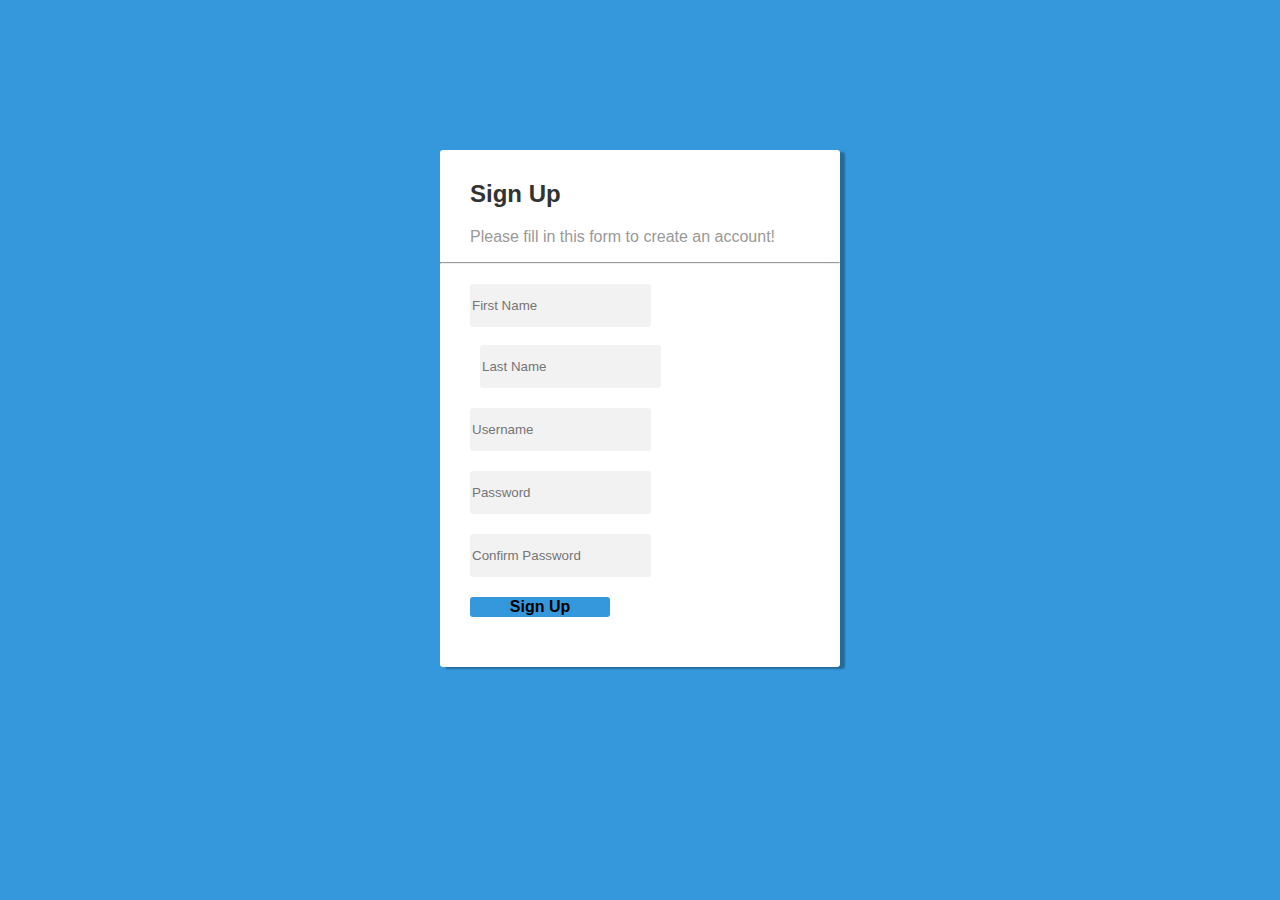
<file: index.html>
<!DOCTYPE html>
<html lang="en">

<head>
  <meta charset="UTF-8">
  <meta http-equiv="X-UA-Compatible" content="IE=edge">
  <meta name="viewport" content="width=device-width, initial-scale=1.0">
  <meta name="viewport" content="width=device-width, initial-scale=1, shrink-to-fit=no" />
  <link rel="stylesheet" href="style.css">
  <title>Node example</title>
</head>

<body>
  <div class="signup-form">
    <form action="/examples/actions/confirmation.php" method="post">
      <h2>Sign Up</h2>
      <p>Please fill in this form to create an account!</p>
      <hr />
      <div class="form-group">
        <div class="row">
          <div class="col">
            <input type="text" class="form-control" name="first_name" placeholder="First Name" required="required" />
          </div><br>
          <div class="col">
            <input type="text" class="form-control" name="last_name" placeholder="Last Name" required="required" />
          </div>
        </div>
      </div>
      <div class="form-group">
        <input type="text" class="form-control" name="Username" placeholder="Username" required="required" />
      </div>
      <div class="form-group">
        <input type="password" class="form-control" name="password" placeholder="Password" required="required" />
      </div>
      <div class="form-group">
        <input type="password" class="form-control" name="confirm_password" placeholder="Confirm Password"
          required="required" />
      </div>
      <div class="form-group">
        <button type="submit" class="btn btn-primary btn-lg">Sign Up</button>
      </div>
    </form>
  </div>
</body>

</html>
</file>
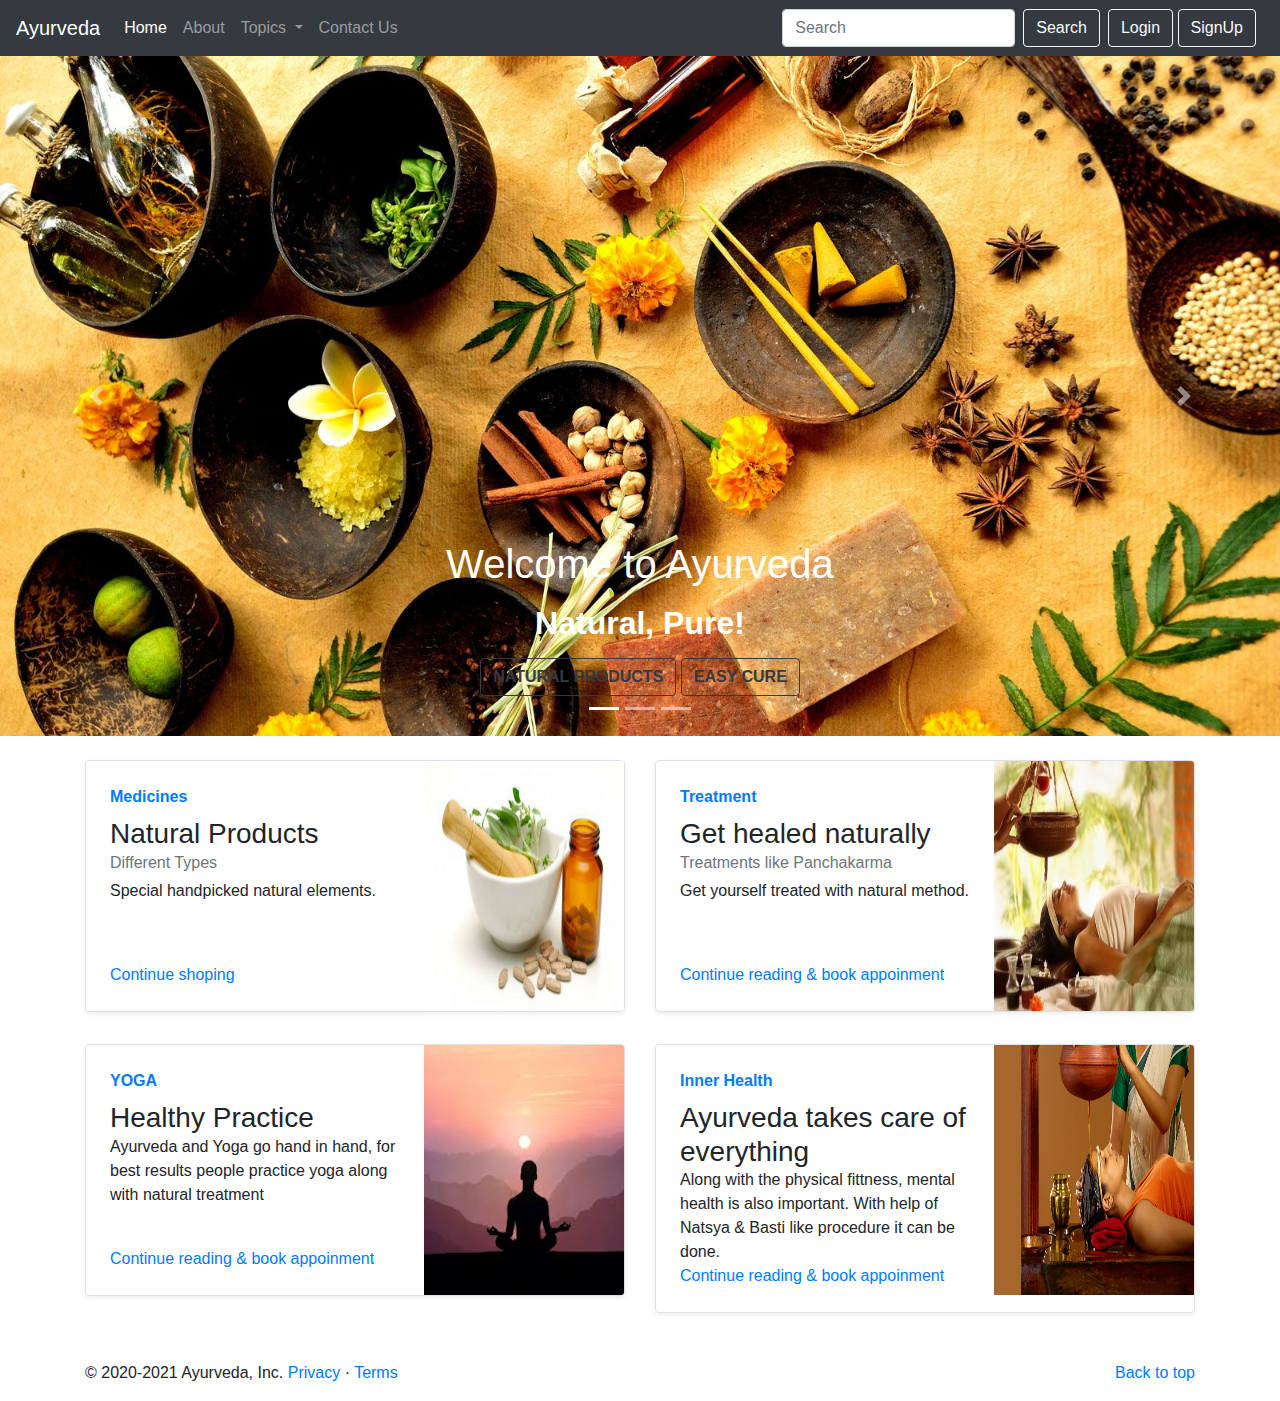
<file: frontend/Ayurveda/index.html>
<!doctype html>
<html lang="en">

<head>
    <!-- Required meta tags -->
    <meta charset="utf-8">
    <meta name="viewport" content="width=device-width, initial-scale=1, shrink-to-fit=no">
    <meta name="description" content="Welcome to iCoder. A blog for coding enthusiasts">

    <!-- Bootstrap CSS -->
    <link rel="stylesheet" href="https://stackpath.bootstrapcdn.com/bootstrap/4.4.1/css/bootstrap.min.css"
        integrity="sha384-Vkoo8x4CGsO3+Hhxv8T/Q5PaXtkKtu6ug5TOeNV6gBiFeWPGFN9MuhOf23Q9Ifjh" crossorigin="anonymous">

    <title>Ayurveda-Solution for healthy lifestyle</title>
</head>

<body>
    <nav class="navbar navbar-expand-lg navbar-dark bg-dark">
        <a class="navbar-brand" href="#">Ayurveda</a>
        <button class="navbar-toggler" type="button" data-toggle="collapse" data-target="#navbarSupportedContent"
            aria-controls="navbarSupportedContent" aria-expanded="false" aria-label="Toggle navigation">
            <span class="navbar-toggler-icon"></span>
        </button>

        <div class="collapse navbar-collapse" id="navbarSupportedContent">
            <ul class="navbar-nav mr-auto">
                <li class="nav-item active">
                    <a class="nav-link" href="/">Home <span class="sr-only">(current)</span></a>
                </li>
                <li class="nav-item">
                    <a class="nav-link" href="/about.html">About</a>
                </li>

                <li class="nav-item dropdown">
                    <a class="nav-link dropdown-toggle" href="#" id="navbarDropdown" role="button"
                        data-toggle="dropdown" aria-haspopup="true" aria-expanded="false">
                        Topics
                    </a>
                    <div class="dropdown-menu" aria-labelledby="navbarDropdown">
                        <a class="dropdown-item" href="#">Medicines</a>
                        <a class="dropdown-item" href="#">Treatment</a>
                        <div class="dropdown-divider"></div>
                        <a class="dropdown-item" href="#">Support</a>
                        <a class="dropdown-item" href="#">Ask your doubt</a>
                    </div>
                </li>
                <li class="nav-item">
                    <a class="nav-link" href="/contact.html">Contact Us</a>
                </li>


            </ul>
            <form class="form-inline my-2 my-lg-0">
                <input class="form-control mr-sm-2" type="search" placeholder="Search" aria-label="Search">
                <button class="btn btn-outline-light my-2 my-sm-0" type="submit">Search</button>
            </form>
            <div class="mx-2">
                <button class="btn btn-outline-light" data-toggle="modal" data-target="#loginModal">Login</button>
                <button class="btn btn-outline-light" data-toggle="modal" data-target="#signupModal">SignUp</button>
            </div>
        </div>
    </nav>



    <!-- Login Modal -->
    <div class="modal fade" id="loginModal" tabindex="-1" role="dialog" aria-labelledby="loginModalLabel"
        aria-hidden="true">
        <div class="modal-dialog" role="document">
            <div class="modal-content">
                <div class="modal-header">
                    <h5 class="modal-title" id="exampleModalLabel">Login to Ayurveda</h5>
                    <button type="button" class="close" data-dismiss="modal" aria-label="Close">
                        <span aria-hidden="true">&times;</span>
                    </button>
                </div>
                <div class="modal-body">
                    <form>
                        <div class="form-group">
                            <label for="exampleInputEmail1">Email address</label>
                            <input type="email" class="form-control" id="exampleInputEmail1"
                                aria-describedby="emailHelp">
                            <small id="emailHelp" class="form-text text-muted">We'll never share your email with anyone
                                else.</small>
                        </div>
                        <div class="form-group">
                            <label for="exampleInputPassword1">Password</label>
                            <input type="password" class="form-control" id="exampleInputPassword1">
                        </div>
                        <div class="form-group form-check">
                            <input type="checkbox" class="form-check-input" id="exampleCheck1">
                            <label class="form-check-label" for="exampleCheck1">Check me out</label>
                        </div>
                        <button type="submit" class="btn btn-primary">Login</button>
                    </form>
                </div>
                <div class="modal-footer">
                    <button type="button" class="btn btn-secondary" data-dismiss="modal">Close</button>
                </div>
            </div>
        </div>
    </div>


    <!-- Sign Up Modal -->
    <div class="modal fade" id="signupModal" tabindex="-1" role="dialog" aria-labelledby="signupModalLabel"
        aria-hidden="true">
        <div class="modal-dialog" role="document">
            <div class="modal-content">
                <div class="modal-header">
                    <h5 class="modal-title" id="exampleModalLabel">Get an Ayurveda Account</h5>
                    <button type="button" class="close" data-dismiss="modal" aria-label="Close">
                        <span aria-hidden="true">&times;</span>
                    </button>
                </div>
                <div class="modal-body">
                    <form>
                        <div class="form-group">
                            <label for="exampleInputEmail1">Email address</label>
                            <input type="email" class="form-control" id="exampleInputEmail1"
                                aria-describedby="emailHelp">
                            <small id="emailHelp" class="form-text text-muted">We'll never share your email with anyone
                                else.</small>
                        </div>
                        <div class="form-group">
                            <label for="exampleInputPassword1">Password</label>
                            <input type="password" class="form-control" id="exampleInputPassword1">
                        </div>
                        <div class="form-group">
                            <label for="cexampleInputPassword1">Confirm Password</label>
                            <input type="password" class="form-control" id="cexampleInputPassword1">
                        </div>

                        <button type="submit" class="btn btn-primary">Creat Account</button>
                    </form>
                </div>
                <div class="modal-footer">
                    <button type="button" class="btn btn-secondary" data-dismiss="modal">Close</button>
                </div>
            </div>
        </div>
    </div>

    <div id="carouselExampleCaptions" class="carousel slide carousel-fade" data-ride="carousel">
        <ol class="carousel-indicators">
            <li data-target="#carouselExampleCaptions" data-slide-to="0" class="active"></li>
            <li data-target="#carouselExampleCaptions" data-slide-to="1"></li>
            <li data-target="#carouselExampleCaptions" data-slide-to="2"></li>
        </ol>
        <div class="carousel-inner">
            <div class="carousel-item active">
                <img src="ar1.jpg" class="d-block w-100" alt="...">
                <div class="carousel-caption d-none d-md-block">
                    <h1>Welcome to Ayurveda</h1>
                    <p><b><h2>Natural, Pure!</h2></b></p>
                    <button class="btn btn-outline-dark"><b>NATURAL PRODUCTS</b></button>
                    <button class="btn btn-outline-dark"><b>EASY CURE</b></button>
                   
                </div>
            </div>
            <div class="carousel-item">
                <img src="ar2.jpg" class="d-block w-100" alt="...">
                <div class="carousel-caption d-none d-md-block">
                    <h1><b>Best way to get ourself prepared for ruogh routine</b></h1>
                    <p><h2>Various treatments for relaxsation<h2></p>
                    <button class="btn btn-outline-dark"><b>NATURAL PRODUCTS</b></button>
                    <button class="btn btn-outline-dark"><b>EASY CURE</b></button>
                </div>
            </div>
            <div class="carousel-item">
                <img src="aur6.jpg" class="d-block w-100" alt="...">
                <div class="carousel-caption d-none d-md-block">
                    <h1><b>Ayurveda-Way of treatment</b></h1>
                    <p><h2>Ayurveda teaches us to cherish our innate-nature</h2></p>
                    <button class="btn btn-outline-dark"><b>NATURAL PRODUCTS</b></button>
                    <button class="btn btn-outline-dark"><b>EASY CURE</b></button>
                </div>
            </div>
        </div>
        <a class="carousel-control-prev" href="#carouselExampleCaptions" role="button" data-slide="prev">
            <span class="carousel-control-prev-icon" aria-hidden="true"></span>
            <span class="sr-only">Previous</span>
        </a>
        <a class="carousel-control-next" href="#carouselExampleCaptions" role="button" data-slide="next">
            <span class="carousel-control-next-icon" aria-hidden="true"></span>
            <span class="sr-only">Next</span>
        </a>
    </div>

    <div class="container my-4">
        <div class="row mb-2">
            <div class="col-md-6">
                <div
                    class="row no-gutters border rounded overflow-hidden flex-md-row mb-4 shadow-sm h-md-250 position-relative">
                    <div class="col p-4 d-flex flex-column position-static">
                        <strong class="d-inline-block mb-2 text-primary">Medicines</strong>
                        <h3 class="mb-0">Natural Products</h3>
                        <div class="mb-1 text-muted">Different Types</div>
                        <p class="card-text mb-auto">Special handpicked natural elements.</p>
                        <a href="#" class="stretched-link">Continue shoping</a>
                    </div>
                    <div class="col-auto d-none d-lg-block">
                        <img class="bd-placeholder-img" width="200" height="250" src="ar6.jpg" alt="">
                    </div>
                </div>
            </div>
            <div class="col-md-6">
                <div
                    class="row no-gutters border rounded overflow-hidden flex-md-row mb-4 shadow-sm h-md-250 position-relative">
                    <div class="col p-4 d-flex flex-column position-static">
                        <strong class="d-inline-block mb-2 text-primary">Treatment</strong>
                        <h3 class="mb-0">Get healed naturally</h3>
                        <div class="mb-1 text-muted">Treatments like Panchakarma</div>
                        <p class="mb-auto">Get yourself treated with natural method.</p>
                        <a href="#" class="stretched-link">Continue reading & book appoinment</a>
                    </div>
                    <div class="col-auto d-none d-lg-block">
                        <img class="bd-placeholder-img" width="200" height="250"
                            src="ar8.jpg" alt="">

                    </div>
                </div>
            </div>
        </div>
        <div class="row mb-2">
            <div class="col-md-6">
                <div
                    class="row no-gutters border rounded overflow-hidden flex-md-row mb-4 shadow-sm h-md-250 position-relative">
                    <div class="col p-4 d-flex flex-column position-static">
                        <strong class="d-inline-block mb-2 text-primary">YOGA</strong>
                        <h3 class="mb-0">Healthy Practice</h3>
                        <p class="card-text mb-auto">Ayurveda and Yoga go hand in hand, for best results people practice yoga along with natural treatment</p>
                        <a href="#" class="stretched-link">Continue reading & book appoinment</a>
                    </div>
                    <div class="col-auto d-none d-lg-block">
                        <img class="bd-placeholder-img" width="200" height="250" src="ar9.jfif" alt="">
                    </div>
                </div>
            </div>
            <div class="col-md-6">
                <div
                    class="row no-gutters border rounded overflow-hidden flex-md-row mb-4 shadow-sm h-md-250 position-relative">
                    <div class="col p-4 d-flex flex-column position-static">
                        <strong class="d-inline-block mb-2 text-primary">Inner Health</strong>
                        <h3 class="mb-0">Ayurveda takes care of everything</h3>
                        <p class="mb-auto">Along with the physical fittness, mental health is also important.
                            With help of Natsya & Basti like procedure it can be done.
                        </p>
                        <a href="#" class="stretched-link">Continue reading & book appoinment</a>
                    </div>
                    <div class="col-auto d-none d-lg-block">
                        <img class="bd-placeholder-img" width="200" height="250" src="ar7.jpg" alt="">

                    </div>
                </div>
            </div>
        </div>
    </div>
    <footer class="container">
        <p class="float-right"><a href="#">Back to top</a></p>
        <p>© 2020-2021 Ayurveda, Inc.  <a href="#">Privacy</a> · <a href="#">Terms</a></p>
    </footer>
    <!-- Optional JavaScript -->
    <!-- jQuery first, then Popper.js, then Bootstrap JS -->
    <script src="https://code.jquery.com/jquery-3.4.1.slim.min.js"
        integrity="sha384-J6qa4849blE2+poT4WnyKhv5vZF5SrPo0iEjwBvKU7imGFAV0wwj1yYfoRSJoZ+n"
        crossorigin="anonymous"></script>
    <script src="https://cdn.jsdelivr.net/npm/popper.js@1.16.0/dist/umd/popper.min.js"
        integrity="sha384-Q6E9RHvbIyZFJoft+2mJbHaEWldlvI9IOYy5n3zV9zzTtmI3UksdQRVvoxMfooAo"
        crossorigin="anonymous"></script>
    <script src="https://stackpath.bootstrapcdn.com/bootstrap/4.4.1/js/bootstrap.min.js"
        integrity="sha384-wfSDF2E50Y2D1uUdj0O3uMBJnjuUD4Ih7YwaYd1iqfktj0Uod8GCExl3Og8ifwB6"
        crossorigin="anonymous"></script>
</body>

</html>
</file>
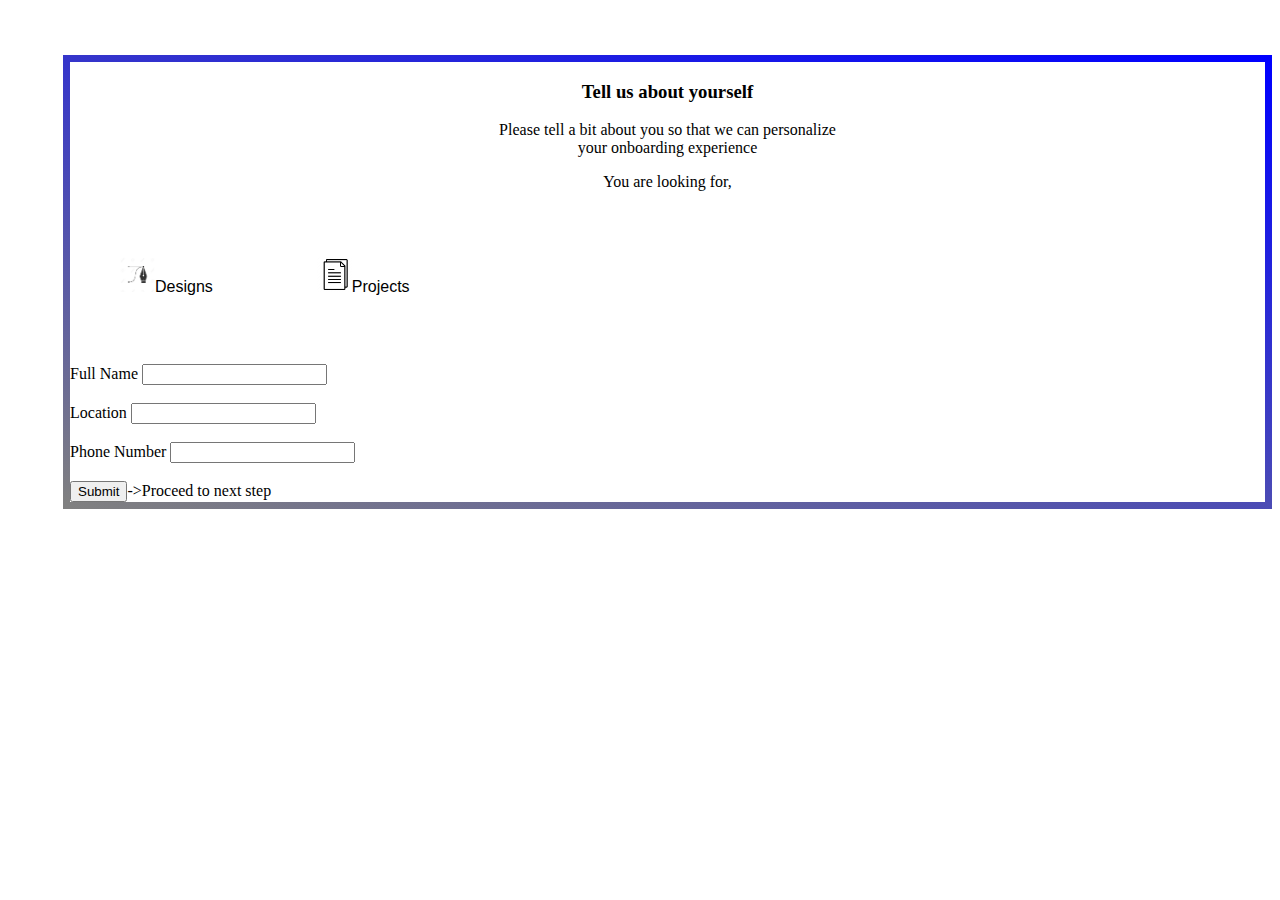
<file: frontend/Assignment.html>
<!DOCTYPE html>
<html>

<head>
  <meta charset="UTF-8" />
  <meta http-equiv="X-UA-Compatible" content="IE=edge" />
  <meta name="viewport" content="width=device-width, initial-scale=1.0" />
  <title>Assignment</title>
  <link rel="stylesheet" type="text/css" href="Assign.css" />
</head>

<body>
  <div class="form_onboarding">
    <h3>Tell us about yourself</h3>
    <P>Please tell a bit about you so that we can personalize <br>your onboarding experience</P>
    <p>You are looking for,</p>
    <button type="button" name="Design"><img src="cursor1.webp" width="35" height="35">Designs</button>
    <button type="button" name="Projects"><img src="doc.png" width="35" height="35">Projects</button><br><br>
    <form>
      <lable class="first_name">Full Name</lable>
      <input class="fullname" type="text" name="fullname"><br><br>
      <lable class="location">Location</lable>
      <input class="location" type="text" name="location"><br><br>
      <lable class="phoneno">Phone Number</lable>
      <input class="phoneno" type="text" name="phoneno"><br><br>
      <input type="submit" name="proceed">->Proceed to next step
    </form>
  </div>
</body>
</html>
</file>
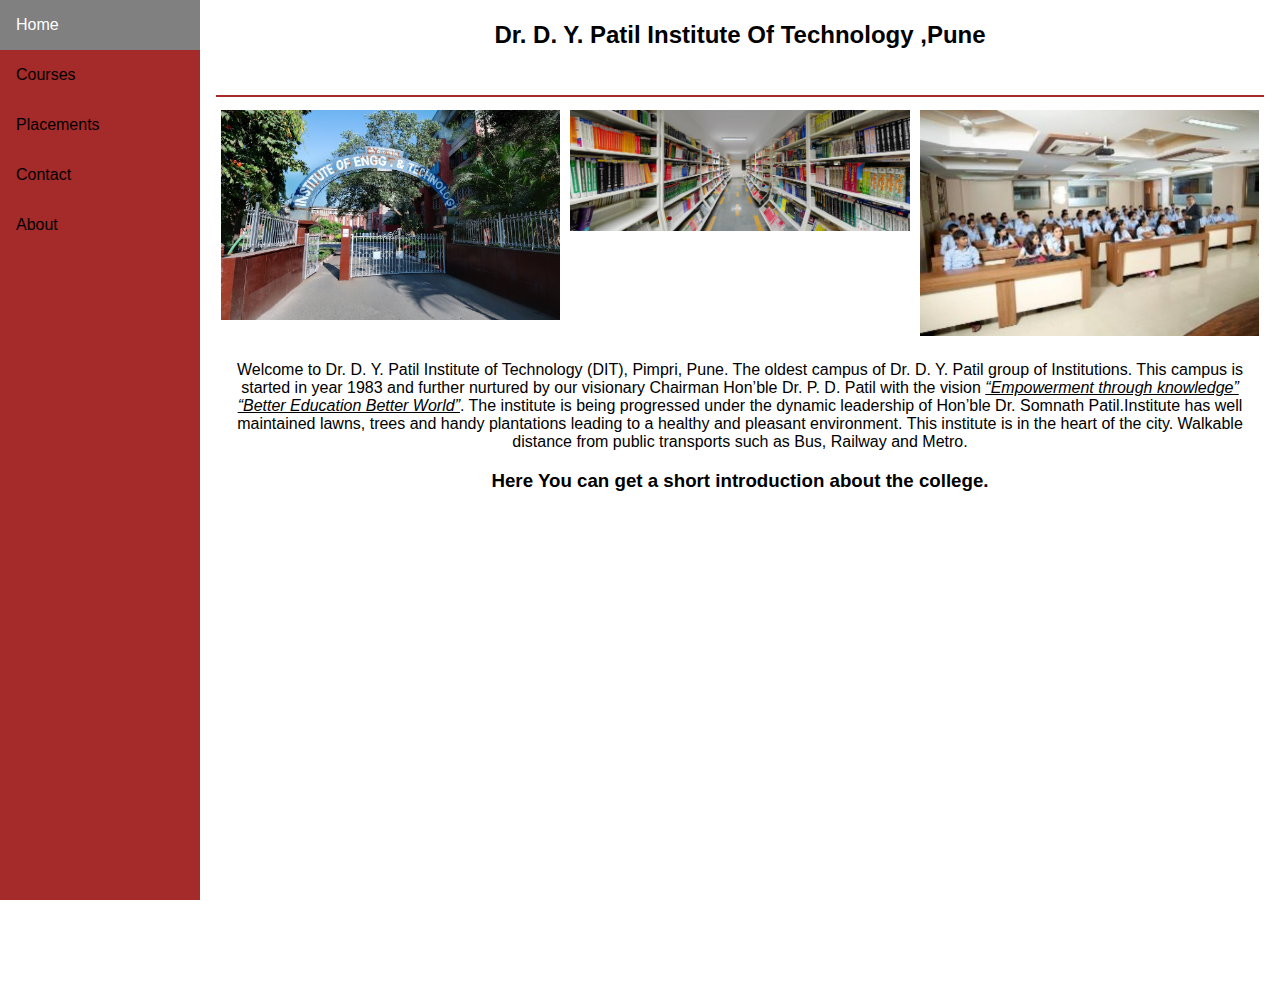
<file: frontend/Practical2.html>
<!DOCTYPE html>
<html>

<head>
    <meta name="viewport" content="width=device-width, initial-scale=1.0">
    <style>
        body {
            margin: 0;
            font-family: "Lato", sans-serif;
        }

        .sidebar {
            margin: 0;
            padding: 0;
            width: 200px;
            background-color: #A52A2A;
            position: fixed;
            height: 100%;
            overflow: auto;
        }

        .sidebar a {
            display: block;
            color: black;
            padding: 16px;
            text-decoration: none;
        }

        .sidebar a.active {
            background-color: gray;
            color: white;
        }

        .sidebar a:hover:not(.active) {
            background-color: gray;
            color: white;
        }

        div.content {
            margin-left: 200px;
            padding: 1px 16px;
            height: 1000px;
            text-align: center;
        }

        @media screen and (max-width: 700px) {
            .sidebar {
                width: 100%;
                height: auto;
                position: relative;
            }

            .sidebar a {
                float: left;
            }

            div.content {
                margin-left: 0;
            }
        }

        @media screen and (max-width: 400px) {
            .sidebar a {
                text-align: center;
                float: none;
            }
        }

        * {
            box-sizing: border-box;
        }

        .column {
            float: left;
            width: 33.33%;
            padding: 5px;
        }

        /* Clearfix (clear floats) */
        .row::after {
            content: "";
            clear: both;
            display: table;
        }
    </style>
</head>

<body>

    <div class="sidebar">
        <a class="active" href="#home">Home</a>
        <a href="#courses">Courses</a>
        <a href="Placements">Placements</a>
        <a href="#contact">Contact</a>
        <a href="#about">About</a>

    </div>

    <div class="content">
        <h2 color="#A52A2A">Dr. D. Y. Patil Institute Of Technology ,Pune</h2><br>
        <hr color="#A52A2A">
        <div class="row">
            <div class="column">
                <img src="college1.jpg" alt="" style="width:100%">
            </div>
            <div class="column">
                <img src="college2.jpeg" alt="" style="width:100%">
            </div>
            <div class="column">
                <img src="college3.jpg" alt="" style="width:100%">
            </div>
        </div>

        <p>Welcome to Dr. D. Y. Patil Institute of Technology (DIT), Pimpri, Pune. The oldest campus of Dr. D. Y. Patil
            group of Institutions. This campus is started in year 1983 and further nurtured by our visionary Chairman
            Hon’ble Dr. P. D. Patil with the vision<bold> <u><i>“Empowerment through knowledge” “Better Education Better
                        World”</i></bold></u>. The institute is being progressed under the dynamic leadership of Hon’ble
            Dr.
            Somnath Patil.Institute has well maintained lawns, trees and handy plantations leading to a healthy and
            pleasant
            environment. This institute is in the heart of the city. Walkable distance from public transports such as
            Bus, Railway and Metro.</p>

        <h3>Here You can get a short introduction about the college.</h3>
        <iframe width="560" height="315" src="https://www.youtube.com/embed/G480CxoNyuI" title="YouTube video player"
            frameborder="0"
            allow="accelerometer; autoplay; clipboard-write; encrypted-media; gyroscope; picture-in-picture"
            allowfullscreen></iframe>
    </div>

</body>

</html>
</file>
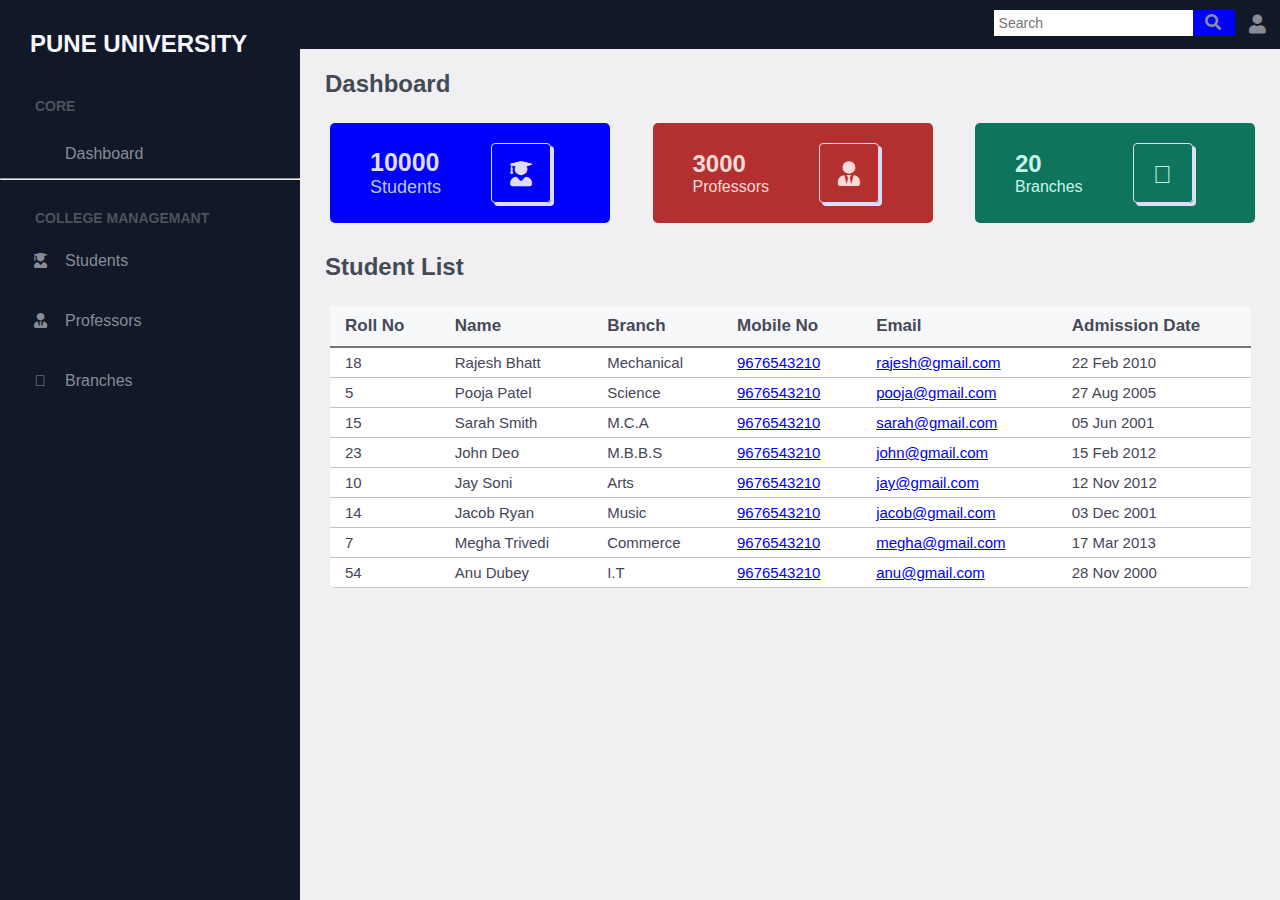
<file: frontend/Univer1.html>
<!DOCTYPE html>
<html lang="en">

<head>
    <meta charset="UTF-8">
    <meta http-equiv="X-UA-Compatible" content="IE=edge">
    <meta name="viewport" content="width=device-width, initial-scale=1.0">
    <title>Dashboard</title>

    <link rel="stylesheet" href="https://pro.fontawesome.com/releases/v5.10.0/css/all.css" />

    <link rel="stylesheet" href="style.css">

</head>

<body>

    <section id="menu">
        <div class="logo">
            <h2>PUNE UNIVERSITY</h2>
        </div>

        <div class="items">
            <h1 id="core">CORE</h1>
            <li id="db"><i class="fas fa-tachometer"></i></i></i><a href="#">Dashboard</a></li>
            <hr id="hr">
            <h1 id="cm">COLLEGE MANAGEMANT</h1>
            <li><i class="fas fa-user-graduate"></i><a href="#">Students</a></li>
            <li><i class="fas fa-user-tie"></i><a href="#">Professors</a></li>
            <li><i class="fad fa-code-branch"></i><a href="#">Branches</a></li>
        </div>
    </section>

    <section id="interface">
        <div class="navigation">
            <div class="n1">
                <div class="search">
                    <input type="text" placeholder="Search">
                    <div class="btn">
                        <i class="fas fa-search"></i>
                    </div>
                </div>
            </div>

            <div class="profile">
                <i class="fas fa-user"></i>
            </div>
        </div>

        <h3 class="i-name">
            Dashboard
        </h3>

        <div class="values">
            <div class="value-box">
                <div class="s">
                    <h2>10000</h2>
                    <span>Students</span>
                </div>
                <i class="fas fa-user-graduate"></i>
            </div>
            <div class="value-box1">
                <div class="s">
                    <h2>3000</h2>
                    <span>Professors</span>
                </div>
                <i class="fas fa-user-tie"></i>
            </div>
            <div class="value-box2">
                <div class="s">
                    <h2>20</h2>
                    <span>Branches</span>
                </div>
                <i class="fad fa-code-branch"></i>
            </div>
        </div>

        <h3 class="i-name1">
            Student List
        </h3>

        <div class="board">
            <table width="100%">
                <thead class="head">
                    <tr>
                        <td>Roll No</td>
                        <td>Name</td>
                        <td>Branch</td>
                        <td>Mobile No</td>
                        <td>Email</td>
                        <td>Admission Date</td>
                    </tr>
                </thead>
                <tbody>
                    <tr class="same">
                        <td class="roll_no">18</td>
                        <td class="name">Rajesh Bhatt</td>
                        <td class="branch">Mechanical</td>
                        <td class="mob_no">
                            <a href="tel:967-654-3210">9676543210</a>
                        </td>
                        <td class="email">
                            <a href="mailto:rajesh@gmail.com">rajesh@gmail.com</a>
                        </td>
                        <td class="addm_date">22 Feb 2010</td>
                    </tr>
                    <tr class="same">
                        <td class="roll_no">5</td>
                        <td class="name">Pooja Patel</td>
                        <td class="branch">Science</td>
                        <td class="mob_no">
                            <a href="tel:967-654-3210">9676543210</a>
                        </td>
                        <td class="email">
                            <a href="mailto:pooja@gmail.com">pooja@gmail.com</a>
                        </td>
                        <td class="addm_date">27 Aug 2005</td>
                    </tr>
                    <tr class="same">
                        <td class="roll_no">15</td>
                        <td class="name">Sarah Smith</td>
                        <td class="branch">M.C.A</td>
                        <td class="mob_no">
                            <a href="tel:967-654-3210">9676543210</a>
                        </td>
                        <td class="email">
                            <a href="mailto:sarah@gmail.com">sarah@gmail.com</a>
                        </td>
                        <td class="addm_date">05 Jun 2001</td>
                    </tr>
                    <tr class="same">
                        <td class="roll_no">23</td>
                        <td class="name">John Deo</td>
                        <td class="branch">M.B.B.S</td>
                        <td class="mob_no">
                            <a href="tel:967-654-3210">9676543210</a>
                        </td>
                        <td class="email">
                            <a href="mailto:john@gmail.com">john@gmail.com</a>
                        </td>
                        <td class="addm_date">15 Feb 2012</td>
                    </tr>
                    <tr class="same">
                        <td class="roll_no">10</td>
                        <td class="name">Jay Soni</td>
                        <td class="branch">Arts</td>
                        <td class="mob_no">
                            <a href="tel:967-654-3210">9676543210</a>
                        </td>
                        <td class="email">
                            <a href="mailto:jay@gmail.com">jay@gmail.com</a>
                        </td>
                        <td class="addm_date">12 Nov 2012</td>
                    </tr>
                    <tr class="same">
                        <td class="roll_no">14</td>
                        <td class="name">Jacob Ryan</td>
                        <td class="branch">Music</td>
                        <td class="mob_no">
                            <a href="tel:967-654-3210">9676543210</a>
                        </td>
                        <td class="email">
                            <a href="mailto:jacob@gmail.com">jacob@gmail.com</a>
                        </td>
                        <td class="addm_date">03 Dec 2001</td>
                    </tr>
                    <tr class="same">
                        <td class="roll_no">7</td>
                        <td class="name">Megha Trivedi</td>
                        <td class="branch">Commerce</td>
                        <td class="mob_no">
                            <a href="tel:967-654-3210">9676543210</a>
                        </td>
                        <td class="email">
                            <a href="mailto:megha@gmail.com">megha@gmail.com</a>
                        </td>
                        <td class="addm_date">17 Mar 2013</td>
                    </tr>
                    <tr class="same">
                        <td class="roll_no">54</td>
                        <td class="name">Anu Dubey</td>
                        <td class="branch">I.T</td>
                        <td class="mob_no">
                            <a href="tel:967-654-3210">9676543210</a>
                        </td>
                        <td class="email">
                            <a href="mailto:anu@gmail.com">anu@gmail.com</a>
                        </td>
                        <td class="addm_date">28 Nov 2000</td>
                    </tr>
                </tbody>
            </table>
        </div>
    </section>
</body>

</html>
</file>
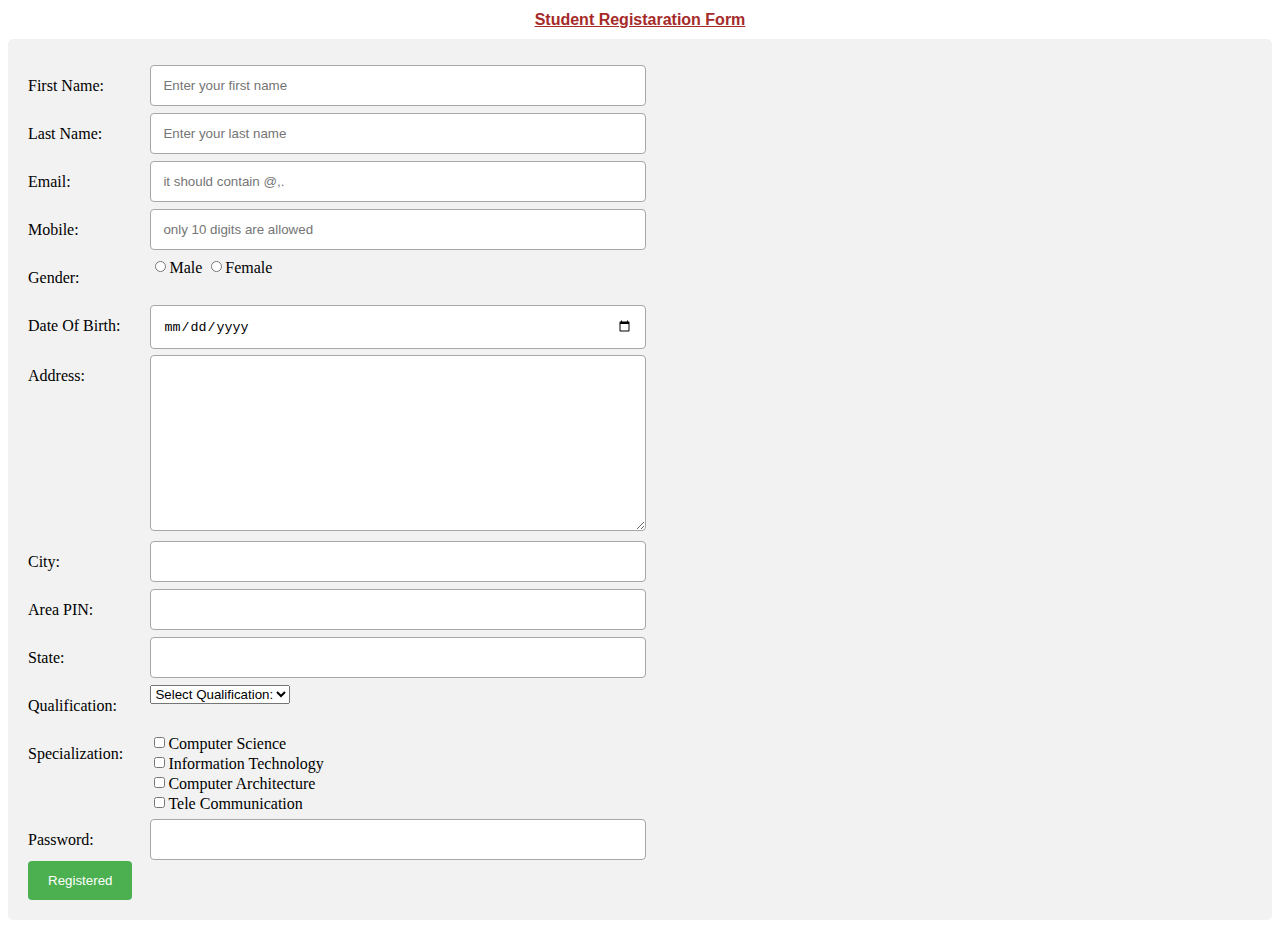
<file: frontend/validation.html>
<!DOCTYPE html>
<html lang="en-us">
    <head>
        <meta charset="UTF-8">
        <title>Registaration Form</title>
        <link rel="stylesheet" href="validation.css">
        <script type="text/javascript" lang="javascript" src="validate.js"></script>
    </head>
       
    <body>
        <form name="myform">
        <h1>Student Registaration Form</h1>
        <div class="container">
            <div class="row">
                <div class="col-10">
                    <label for="fname">First Name:</label>
                </div>
                <div class="col-90">
                    <input type="text" id="fname" name="firstname" placeholder="Enter your first name">
                </div>
            </div>
            <div class="row">
                <div class="col-10">
                    <label for="lname">Last Name:</label>
                </div>
                <div class="col-90">
                    <input type="text" id="lname" name="lastname" placeholder="Enter your last name">
                </div>
            </div>
            <div class="row">
                <div class="col-10">
                    <label for="email">Email:</label>
                </div>
                <div class="col-90">
                    <input type="email" id="email" name="email" placeholder="it should contain @,.">
                </div>
            </div>
            <div class="row">
                <div class="col-10">
                    <label for="mobile">Mobile:</label>
                </div>
                <div class="col-90">
                    <input type="tel" id="mobile" name="mobile" placeholder="only 10 digits are allowed">
                </div>
            </div>
            <div class="row">
                <div class="col-10">
                    <label for="gender" required>Gender:</label>
                </div>
                <div class="col-90">
                    <input type="radio" id="male" name="gender" value="male"/>Male
                    <input type="radio" id="female" name="gender" value="female"/>Female
                </div>
            </div>
            <div class="row">
                <div class="col-10">
                    <label for="dob">Date Of Birth:</label>
                </div>
                <div class="col-90">
                    <input type="Date" id="dob" name="dob">
                </div>
            </div>
            <div class="row">
                <div class="col-10">
                    <label for="address">Address:</label>
                </div>
                <div class="col-90">
                    <textarea name="address" id="address" cols="30" rows="10"></textarea>
                </div>
            </div>
            <div class="row">
                <div class="col-10">
                    <label for="city">City:</label>
                </div>
                <div class="col-90">
                    <input type="text" id="city" name="city" maxlength="10">
                </div>
            </div>
            <div class="row">
                <div class="col-10">
                    <label for="pincode">Area PIN:</label>
                </div>
                <div class="col-90">
                    <input type="number" id="pin" name="pin" maxlength="6">
                </div>
            </div>
            <div class="row">
                <div class="col-10">
                    <label for="state">State:</label>
                </div>
                <div class="col-90">
                    <input type="text" id="state" name="state">
                </div>
            </div>
            <div class="row">
                <div class="col-10">
                    <label for="qualification" required >Qualification:</label>
                </div>
                <div class="col-90">
                    <select name="qualification" id="qualification">
                        <option value=" ">Select Qualification:</option>
                        <option value="Graduation">Graduation</option>
                        <option value="BTech.">BTech.</option>
                        <option value="MTech.">MTech.</option>
                        <option value="MCA">MCA</option>
                        <option value="BCA">BCA</option>
                    </select>
                </div>
            </div>
            <div class="row">
                <div class="col-10">
                    <label for="specialization">Specialization:</label>
                </div>
                <div class="col-90">
                    <input type="checkbox" class="specialization" id="cs" name="specialization[]" value="Computer Science">Computer Science<br/>
                    <input type="checkbox" class="specialization" id="it" name="specialization[]" value="Information Technology">Information Technology<br/>
                    <input type="checkbox" class="specialization" id="ca" name="specialization[]" value="Computer Architecture">Computer Architecture<br/>
                    <input type="checkbox" class="specialization" id="tc" name="specialization[]" value="Tele Communication">Tele Communication<br/>
                </div>
            </div>
            <div class="row">
                <div class="col-10">
                    <label for="password">Password:</label>
                </div>
                <div class="col-90">
                    <input type="password" id="password" name="password" maxlength="8">
                </div>
            </div>
            <div class="row">
                <input type="submit" value="Registered" onclick="SaveStudentDetails()">
            </div>  
        </div> 
    </form> 
    </body>
</html>
</file>
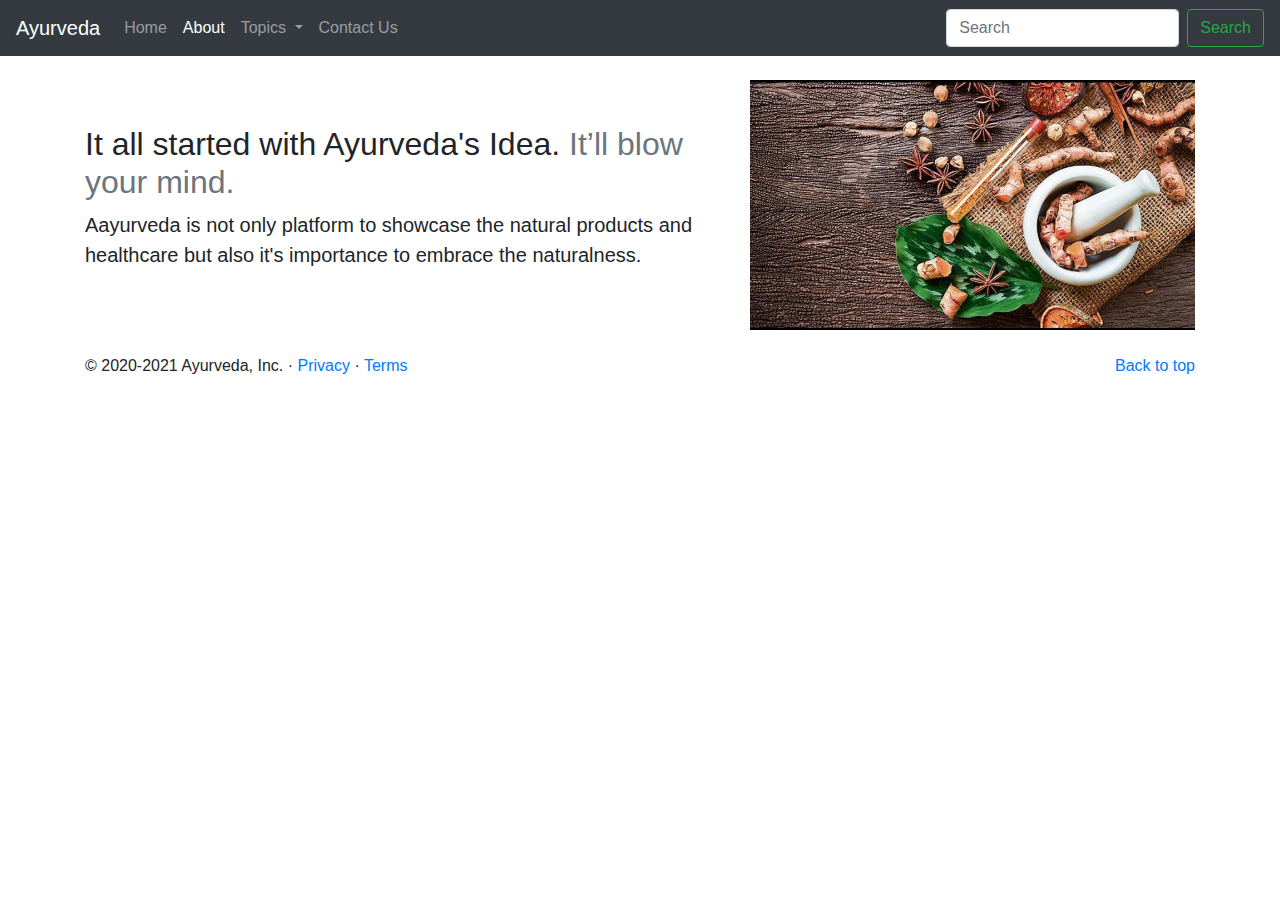
<file: frontend/Ayurveda/about.html>
<!doctype html>
<html lang="en">

<head>
    <!-- Required meta tags -->
    <meta charset="utf-8">
    <meta name="viewport" content="width=device-width, initial-scale=1, shrink-to-fit=no">

    <!-- Bootstrap CSS -->
    <link rel="stylesheet" href="https://stackpath.bootstrapcdn.com/bootstrap/4.4.1/css/bootstrap.min.css"
        integrity="sha384-Vkoo8x4CGsO3+Hhxv8T/Q5PaXtkKtu6ug5TOeNV6gBiFeWPGFN9MuhOf23Q9Ifjh" crossorigin="anonymous">

    <title>Ayurveda</title>
</head>

<body>
    <nav class="navbar navbar-expand-lg navbar-dark bg-dark">
        <a class="navbar-brand" href="#">Ayurveda</a>
        <button class="navbar-toggler" type="button" data-toggle="collapse" data-target="#navbarSupportedContent"
            aria-controls="navbarSupportedContent" aria-expanded="false" aria-label="Toggle navigation">
            <span class="navbar-toggler-icon"></span>
        </button>

        <div class="collapse navbar-collapse" id="navbarSupportedContent">
            <ul class="navbar-nav mr-auto">
                <li class="nav-item">
                    <a class="nav-link" href="/">Home <span class="sr-only">(current)</span></a>
                </li>
                <li class="nav-item active">
                    <a class="nav-link" href="/about.html">About</a>
                </li>

                <li class="nav-item dropdown">
                    <a class="nav-link dropdown-toggle" href="#" id="navbarDropdown" role="button"
                        data-toggle="dropdown" aria-haspopup="true" aria-expanded="false">
                        Topics
                    </a>
                    <div class="dropdown-menu" aria-labelledby="navbarDropdown">
                        <a class="dropdown-item" href="#">Medicines</a>
                        <a class="dropdown-item" href="#">Treatment</a>
                        <div class="dropdown-divider"></div>
                        <a class="dropdown-item" href="#">Support</a>
                        <a class="dropdown-item" href="#">Ask your doubt!</a>
                    </div>
                </li>
                <li class="nav-item">
                    <a class="nav-link" href="/contact.html">Contact Us</a>
                </li>


            </ul>
            <form class="form-inline my-2 my-lg-0">
                <input class="form-control mr-sm-2" type="search" placeholder="Search" aria-label="Search">
                <button class="btn btn-outline-success my-2 my-sm-0" type="submit">Search</button>
            </form>
        </div>
    </nav>

    <div class="container my-4">
        <div class="row featurette d-flex justify-content-center align-items-center">
            <div class="col-md-7">
                <h2 class="featurette-heading">It all started with Ayurveda's Idea. <span class="text-muted">It’ll blow
                        your
                        mind.</span></h2>
                <p class="lead">Aayurveda is not only platform to showcase the natural products and healthcare but also it's importance to embrace the naturalness.</p>
            </div>
            <div class="col-md-5">
                <img class="img-fluid" src="aur9.jpg" alt="">

            </div>
        </div>

    </div>
    </div>

    <footer class="container">
        <p class="float-right"><a href="#">Back to top</a></p>
        <p>© 2020-2021 Ayurveda, Inc. · <a href="#">Privacy</a> · <a href="#">Terms</a></p>
    </footer>
    <!-- Optional JavaScript -->
    <!-- jQuery first, then Popper.js, then Bootstrap JS -->
    <script src="https://code.jquery.com/jquery-3.4.1.slim.min.js"
        integrity="sha384-J6qa4849blE2+poT4WnyKhv5vZF5SrPo0iEjwBvKU7imGFAV0wwj1yYfoRSJoZ+n"
        crossorigin="anonymous"></script>
    <script src="https://cdn.jsdelivr.net/npm/popper.js@1.16.0/dist/umd/popper.min.js"
        integrity="sha384-Q6E9RHvbIyZFJoft+2mJbHaEWldlvI9IOYy5n3zV9zzTtmI3UksdQRVvoxMfooAo"
        crossorigin="anonymous"></script>
    <script src="https://stackpath.bootstrapcdn.com/bootstrap/4.4.1/js/bootstrap.min.js"
        integrity="sha384-wfSDF2E50Y2D1uUdj0O3uMBJnjuUD4Ih7YwaYd1iqfktj0Uod8GCExl3Og8ifwB6"
        crossorigin="anonymous"></script>
</body>

</html>
</file>
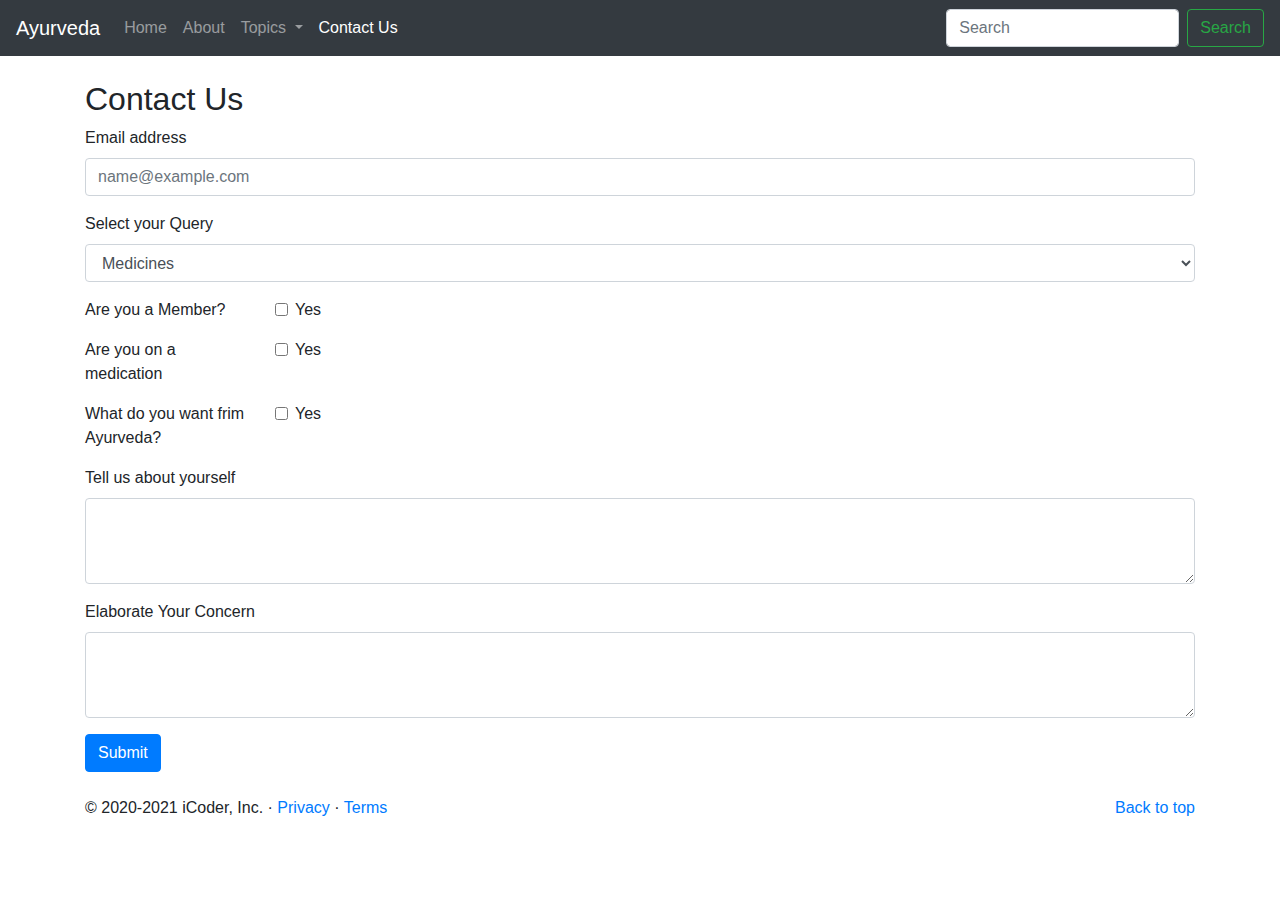
<file: frontend/Ayurveda/contact.html>
<!doctype html>
<html lang="en">

<head>
    <!-- Required meta tags -->
    <meta charset="utf-8">
    <meta name="viewport" content="width=device-width, initial-scale=1, shrink-to-fit=no">

    <!-- Bootstrap CSS -->
    <link rel="stylesheet" href="https://stackpath.bootstrapcdn.com/bootstrap/4.4.1/css/bootstrap.min.css"
        integrity="sha384-Vkoo8x4CGsO3+Hhxv8T/Q5PaXtkKtu6ug5TOeNV6gBiFeWPGFN9MuhOf23Q9Ifjh" crossorigin="anonymous">

    <title>Ayurveda</title>
</head>

<body>
    <nav class="navbar navbar-expand-lg navbar-dark bg-dark">
        <a class="navbar-brand" href="#">Ayurveda</a>
        <button class="navbar-toggler" type="button" data-toggle="collapse" data-target="#navbarSupportedContent"
            aria-controls="navbarSupportedContent" aria-expanded="false" aria-label="Toggle navigation">
            <span class="navbar-toggler-icon"></span>
        </button>

        <div class="collapse navbar-collapse" id="navbarSupportedContent">
            <ul class="navbar-nav mr-auto">
                <li class="nav-item">
                    <a class="nav-link" href="/">Home <span class="sr-only">(current)</span></a>
                </li>
                <li class="nav-item">
                    <a class="nav-link" href="/about.html">About</a>
                </li>

                <li class="nav-item dropdown">
                    <a class="nav-link dropdown-toggle" href="#" id="navbarDropdown" role="button"
                        data-toggle="dropdown" aria-haspopup="true" aria-expanded="false">
                        Topics
                    </a>
                    <div class="dropdown-menu" aria-labelledby="navbarDropdown">
                        <a class="dropdown-item" href="#">Medicines & Products</a>
                        <a class="dropdown-item" href="#">Treatment</a>
                        <div class="dropdown-divider"></div>
                        <a class="dropdown-item" href="#">Support</a>
                    </div>
                </li>
                <li class="nav-item active">
                    <a class="nav-link" href="/contact.html">Contact Us</a>
                </li>


            </ul>
            <form class="form-inline my-2 my-lg-0">
                <input class="form-control mr-sm-2" type="search" placeholder="Search" aria-label="Search">
                <button class="btn btn-outline-success my-2 my-sm-0" type="submit">Search</button>
            </form>
        </div>
    </nav>

    <div class="container my-4">
        <h2>Contact Us</h2>
        <form>
            <div class="form-group">
                <label for="exampleFormControlInput1">Email address</label>
                <input type="email" class="form-control" id="exampleFormControlInput1" placeholder="name@example.com">
            </div>
            <div class="form-group">
                <label for="exampleFormControlSelect1">Select your Query</label>
                <select class="form-control" id="exampleFormControlSelect1">
                    <option>Medicines</option>
                    <option>Treatment</option>
                    <option>Others</option>
                </select>
            </div>
            <div class="form-group row">
                <div class="col-sm-2">Are you a Member?</div>
                <div class="col-sm-10">
                    <div class="form-check">
                        <input class="form-check-input" type="checkbox" id="gridCheck1">
                        <label class="form-check-label" for="gridCheck1">
                            Yes
                        </label>
                    </div>
                </div>
            </div>
            <div class="form-group row">
                <div class="col-sm-2">Are you on a medication</div>
                <div class="col-sm-10">
                    <div class="form-check">
                        <input class="form-check-input" type="checkbox" id="gridCheck2">
                        <label class="form-check-label" for="gridCheck2">
                            Yes
                        </label>
                    </div>
                </div>
            </div>
            <div class="form-group row">
                <div class="col-sm-2">What do you want frim Ayurveda?</div>
                <div class="col-sm-10">
                    <div class="form-check">
                        <input class="form-check-input" type="checkbox" id="gridCheck3">
                        <label class="form-check-label" for="gridCheck3">
                            Yes
                        </label>
                    </div>
                </div>
            </div>

            <div class="form-group">
                <label for="exampleFormControlTextarea1">Tell us about yourself</label>
                <textarea class="form-control" id="exampleFormControlTextarea1" rows="3"></textarea>
            </div>
            <div class="form-group">
                <label for="exampleFormControlTextarea2">Elaborate Your Concern</label>
                <textarea class="form-control" id="exampleFormControlTextarea2" rows="3"></textarea>
            </div>
            <button class="btn btn-primary">Submit</button>
        </form>

    </div>

    <footer class="container">
        <p class="float-right"><a href="#">Back to top</a></p>
        <p>© 2020-2021 iCoder, Inc. · <a href="#">Privacy</a> · <a href="#">Terms</a></p>
    </footer>
    <!-- Optional JavaScript -->
    <!-- jQuery first, then Popper.js, then Bootstrap JS -->
    <script src="https://code.jquery.com/jquery-3.4.1.slim.min.js"
        integrity="sha384-J6qa4849blE2+poT4WnyKhv5vZF5SrPo0iEjwBvKU7imGFAV0wwj1yYfoRSJoZ+n"
        crossorigin="anonymous"></script>
    <script src="https://cdn.jsdelivr.net/npm/popper.js@1.16.0/dist/umd/popper.min.js"
        integrity="sha384-Q6E9RHvbIyZFJoft+2mJbHaEWldlvI9IOYy5n3zV9zzTtmI3UksdQRVvoxMfooAo"
        crossorigin="anonymous"></script>
    <script src="https://stackpath.bootstrapcdn.com/bootstrap/4.4.1/js/bootstrap.min.js"
        integrity="sha384-wfSDF2E50Y2D1uUdj0O3uMBJnjuUD4Ih7YwaYd1iqfktj0Uod8GCExl3Og8ifwB6"
        crossorigin="anonymous"></script>
</body>

</html>
</file>
<file: style.css>
body {
    color: #fff;
    background: #3598dc;
    font-family: "Roboto", sans-serif;
    justify-content: center;
    align-items: center;
  }

  .form-control {
    height: 41px;
    background: #f2f2f2;
    box-shadow: none !important;
    border: none;
  }

  .form-control:focus {
    background: #e2e2e2;
  }

  .form-control,
  .btn {
    border-radius: 3px;
  }

  .signup-form {
    width: 400px;
    margin: 150px auto;
  }

  .signup-form form {
    color: #999;
    border-radius: 3px;
    margin-bottom: 15px;
    background: #fff;
    box-shadow: 5px 2px 2px rgba(0, 0, 0, 0.3);
    padding: 30px;
  }

  .signup-form h2 {
    color: #333;
    font-weight: bold;
    margin-top: 0;
  }

  .signup-form hr {
    margin: 0 -30px 20px;
  }

  .signup-form .form-group {
    margin-bottom: 20px;
  }

  .signup-form input[type="checkbox"] {
    margin-top: 3px;
  }

  .signup-form .row div:first-child {
    padding-right: 10px;
  }

  .signup-form .row div:last-child {
    padding-left: 10px;
  }

  .signup-form .btn {
    font-size: 16px;
    font-weight: bold;
    background: #3598dc;
    border: none;
    min-width: 140px;
  }

  .signup-form .btn:hover,
  .signup-form .btn:focus {
    background: #2389cd !important;
    outline: none;
  }

  .signup-form a {
    color: #fff;
    text-decoration: underline;
  }

  .signup-form a:hover {
    text-decoration: none;
  }

  .signup-form form a {
    color: #3598dc;
    text-decoration: none;
  }

  .signup-form form a:hover {
    text-decoration: underline;
  }

  .signup-form .hint-text {
    padding-bottom: 15px;
    text-align: center;
  }
</file>
<file: frontend/Assign.css>
div{
    margin-left: 55px;
    margin-top: 55px;
    box-sizing: border-box;
    border-width: 2mm;
    border-style: solid;
    border-radius: 2.5mm;
    border-image: linear-gradient(15deg,gray,blue)1;
}
h3{
    text-align: center;
    text-emphasis-color: gray;
}
p{
 text-align: center;
}
button {
    background-color: white; 
    border: none;
    color: black;
    padding: 50px 50px;
    text-align: center;
    text-decoration: none;
    display: inline-block;
    font-size: 16px;
  }
</file>
<file: frontend/style.css>
* {
    margin: 0;
    padding: 0;
    box-sizing: border-box;
    font-family: Arial, Helvetica, sans-serif;
}

body {
    width: 100%;
    background: rgb(240, 240, 243);
    position: relative;
    display: flex;
}

#menu {
    background: #111827;
    width: 300px;
    height: 100%;
    position: fixed;
    top: 0;
    left: 0;
}

#menu .logo {
    display: flex;
    align-items: center;
    color: ghostwhite;
    padding: 30px 0px 0px 30px;
}

#menu .items {
    margin-top: 40px;
}

#menu .items #core {
    color: rgb(77 83 91);
    font-size: 14px;
    margin: 0px 10px 0px 35px;
}

#menu .items #cm {
    color: rgb(77 83 91);
    font-size: 14px;
    margin: 30px 10px 5px 35px;
}

#menu .items li {
    list-style: none;
    padding: 15px 0px;
    transition: 0.3s ease;
}

#menu .items li:hover {
    background: #253047;
    cursor: pointer;
}

#menu .items li i {
    color: rgb(134, 141, 151);
    width: 30px;
    height: 30px;
    line-height: 30px;
    text-align: center;
    font-size: 15px;
    margin: 0px 10px 0px 25px;
}

#menu .items li:hover i,
#menu .items li:hover a {
    color: #F3F4F6;
}

#menu .items li a {
  color: rgb(134, 141, 151);
  text-decoration: none;
  font-weight: 300px;
  transition: 0.3s ease;
}

#interface {
    width:100%;
    margin-left: 300px;
    position: relative;
}

#interface .navigation {
    display: flex;
    align-items: center;
    justify-content: flex-end;
    background: #111827;
    /* padding: 20px 30px;  */
    border-bottom: 3px solid #111827;
    position: fixed;
    width:77%;
}

#interface .navigation .search {
    display: flex;
    color: rgb(134, 141, 151);
    /* justify-content: flex-end;  */
    align-items: center;
    padding: 10px 14px;
    /* border: 1px solid #d7dbe6; 
    border-radius: 4px; */
}

#interface .navigation .search input {
    border: none;
    outline: none;
    font-size: 14px;
    padding: 5px 5px; 
    width: 100%;
    height: 100%;
    
}

#interface .navigation .search .btn {
    top: 0;
    right: 0;
    width: 50px;
    height: 100%;
    background: blue;
    padding: 4px 0px; 
    z-index: 1;
    cursor: pointer;
}

#interface .navigation .search .btn:hover {
    background: darkslateblue;
}

#interface .navigation .search i {
    color: rgb(134, 141, 151);
    margin-left: 12px;
}

#interface .navigation .profile {
    display: flex;
    color: rgb(134, 141, 151);
    /* justify-content: flex-end;  */
    align-items: center;
}

#interface  .navigation .profile i {
    margin-right: 20px;
    font-size: 19px;
    font-weight: 400px;
}

.i-name {
    color: #444a53;
    padding: 20px 15px 0 25px;
    font-size: 24px;
    font-weight: 700;
    margin-top: 50px;
}

.values {
    padding: 25px 25px 0px 30px;
    display: flex;
    justify-content: space-between;
    align-items: center;
    flex-wrap: wrap;
}

.values .value-box {
    background: blue;
    color: rgb(221, 221, 248);
    width: 280px;
    padding: 20px 20px;
    border-radius: 5px;
    display: flex;
    justify-content: flex-start;
    align-items: center;
}

.values .value-box1 {
    background: rgb(180, 47, 47);
    color: rgb(252, 218, 215);
    width: 280px;
    padding: 20px 20px;
    border-radius: 5px;
    display: flex;
    justify-content: flex-start;
    align-items: center;
}

.values .value-box2 {
    background: rgb(14, 117, 92);
    color: rgb(202, 245, 236);
    width: 280px;
    padding: 20px 20px;
    border-radius: 5px;
    display: flex;
    justify-content: flex-start;
    align-items: center;
}

.values .s {
    margin-left: 20px;
}

.values .value-box h2 {
    font-size: 25px;
    font-weight: 600;
}

.values .value-box span {
    font-size: 18px;
    color: #bcc6da;
}

.values i {
    font-size: 25px;
    width: 60px;
    height: 60px;
    line-height: 60px;
    text-align: center;
    border: 1px solid rgb(221, 221, 248);
    border-radius: 4px;
    box-shadow: 3px 3px rgb(221, 221, 248);
    margin-left: 50px;
}

.i-name1 {
    color: #444a53;
    padding: 15px 15px 0 25px;
    font-size: 24px;
    font-weight: 700;
    margin-top: 15px;
}
.board {
    width: 94%;
    margin: 25px 0px 25px 30px;;
    overflow: auto;
    background: #fff;
    border-radius: 5px;
}

.board .same {
    font-size: 15px;
    font-weight: 300;
    color: rgb(69, 69, 87);
    font-style:inherit;
}

table {
    border-collapse: collapse;
}

tr {
    border-bottom: 1px solid #bfc2c5;
}

thead td {
    font-size: 17px;
    font-weight: bolder;
    color: rgb(72, 72, 87);
    font-style:inherit;
    border-bottom: 2px solid #727779;
    background: rgb(246, 248, 250);
    text-align: start;
    padding: 10px 15px;
}

tbody tr td {
    padding: 6px 15px;
}
</file>
<file: frontend/validation.css>
*{box-sizing: border-box;
}
input[type=text], input[type=email], input[type=number], input[type=select], input[type=date],input[type=select],input[type=password], input[type=tel]
{
    width: 45%;
    padding: 12px;
    border: 1px solid rgb(168, 166, 166);
    border-radius: 4px;
    resize: vertical;
}
textarea{
    width:45%;
    padding: 12px;
    border: 1px solid rgb(168, 166, 166);
    border-radius: 4px;
    resize: vertical;
}
input[type=radio],input[type=checkbox]{
    width: 1%;
    padding-left: 0%;
    border: 1px solid rgb(168, 166, 166);
    border-radius: 4px;
    resize: vertical;
}
h1{
    font-family: Arial;
    font-size: medium;
    font-style: normal;
    font-weight: bold;
    color: brown;
    text-align: center;
    text-decoration: underline;
}
label{
    padding: 12px 12px 12px 0;
    display: inline-block;
}
input[type=submit] {
    background-color: #4CAF50;
    color: white;
    padding: 12px 20px;
    border: none;
    border-radius: 4px;
    cursor: pointer;
    float:left;
}
input[type=submit]:hover {
background-color: #32a336;
}
.container{
    border-radius: 5px;
    background-color:#f2f2f2;
    padding: 20px;
}
.col-10{
    float: left;
    width:10%;
    margin-top: 6px;
}
.col-90{
    float: left;
    width: 90%;
    margin-top: 6px;
}
.row:after{
    content: "";
    display: table;
    clear: both;
}
@media screen and (max-width: 600px) {
    .col-10,.col-90,input[type=submit]{
        width: 100%;
        margin-top: 0;
    }
}
</file>
